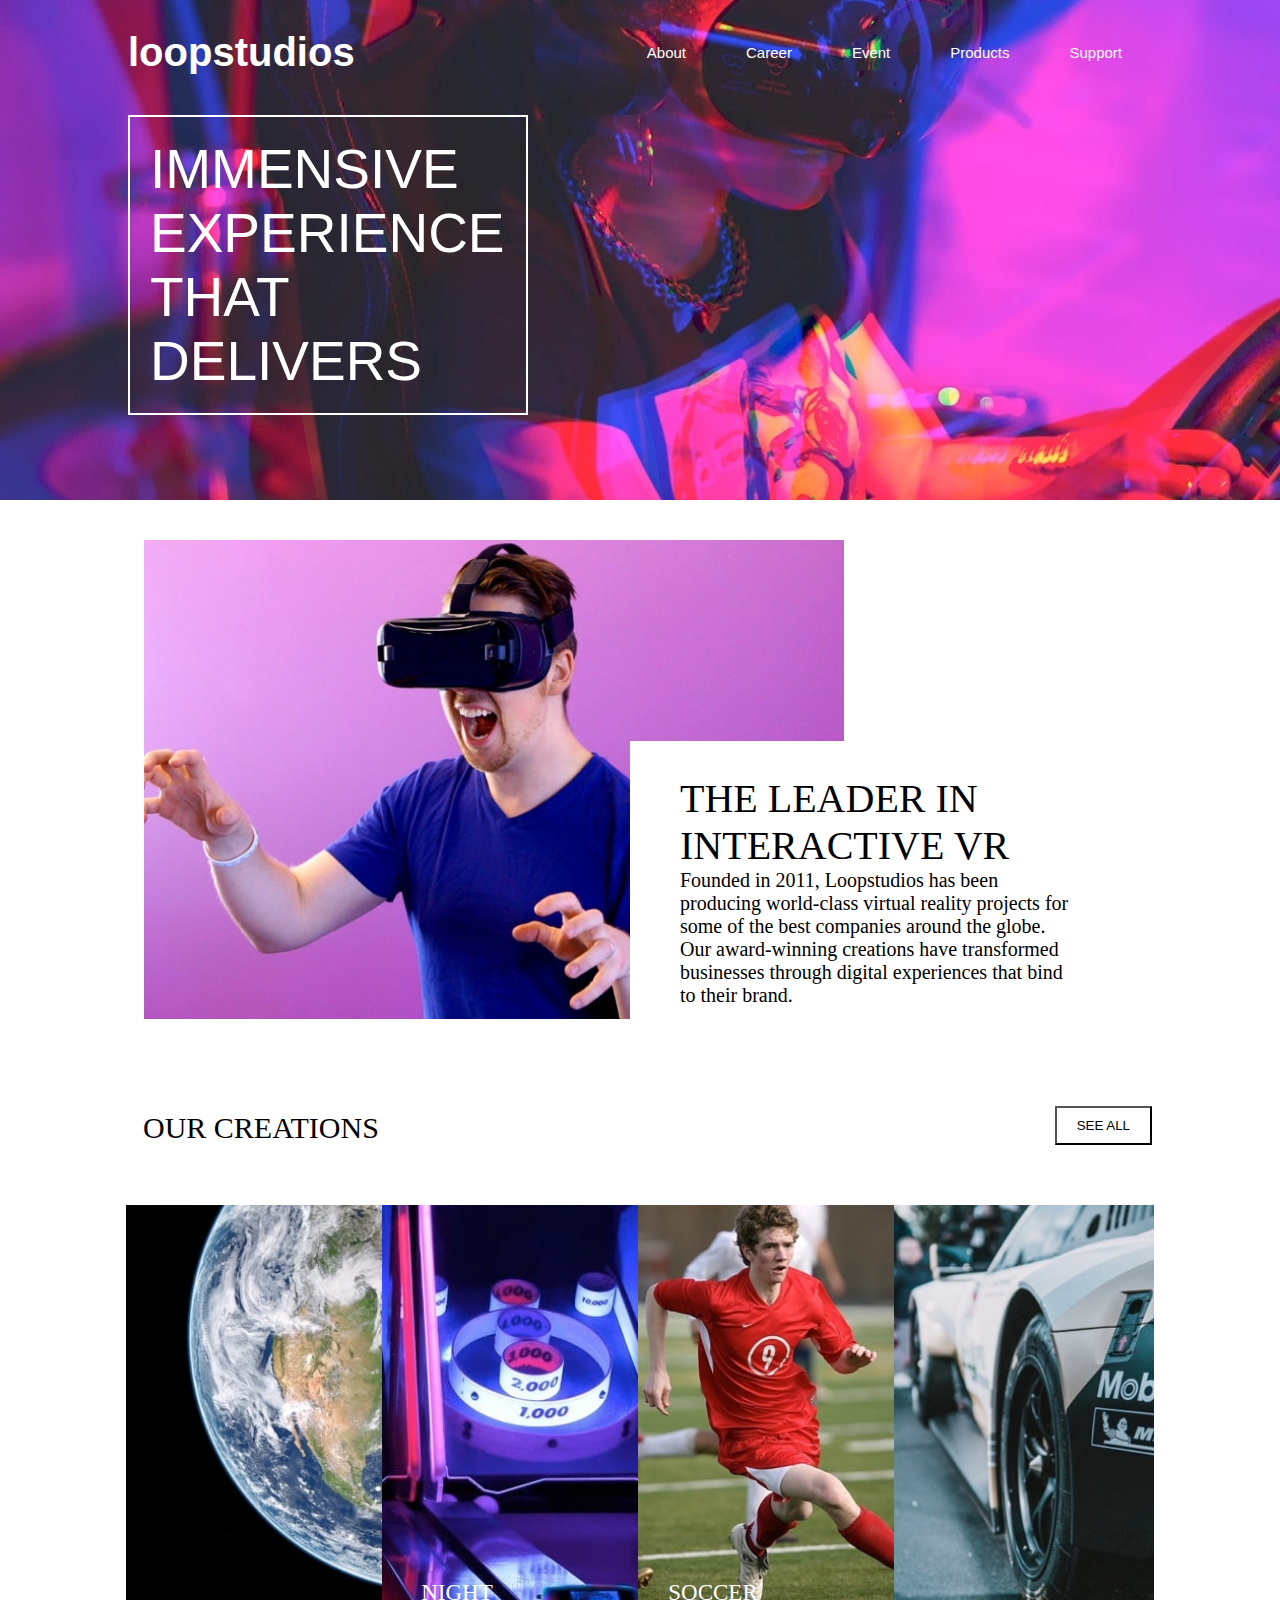
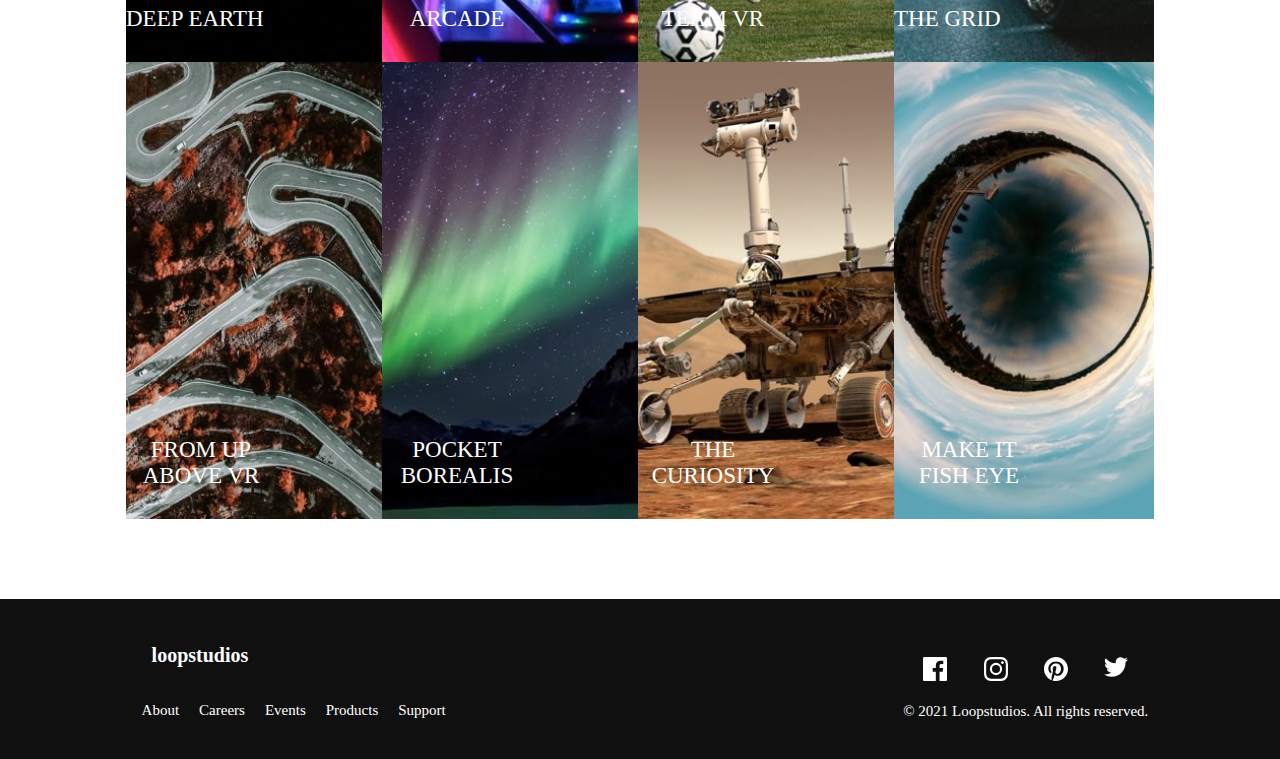
<file: index.html>
<!DOCTYPE html>
<html lang="en">
<head>
    <meta charset="UTF-8">
    <meta http-equiv="X-UA-Compatible" content="IE=edge">
    <meta name="viewport" content="width=device-width, initial-scale=1.0">
    <link rel="stylesheet" href="studio.css">
    <title>Document</title>
</head>
<body>
    <header class="header" id="home">
        <nav class="nav">
            <div class="nav-logo"><h1>loopstudios</h1></div>
            <div class="nav-menu">
                <div class="menu-bar">
                    <span class="line--1"> </span>
                    <span class="line--2"> </span>
                    <span class="line--3"> </span>
                </div>
                <div class="menu-list">
                    <div class="close">
                        <svg width="20" height="20" xmlns="http://www.w3.org/2000/svg"><path d="M17.778.808l1.414 1.414L11.414 10l7.778 7.778-1.414 1.414L10 11.414l-7.778 7.778-1.414-1.414L8.586 10 .808 2.222 2.222.808 10 8.586 17.778.808z" fill="#FFF" fill-rule="evenodd"/></svg>
                    </div>
                    <ul class="list">
                        <li><a class='link' href="#about">About</a></li>
                        <li><a class='link' href="#about">Career</a></li>
                        <li><a class='link' href="#products">Event</a></li>
                        <li><a class='link' href="#products">Products</a></li>
                        <li><a class='link' href="#contact">Support</a></li>
                    </ul>
                </div>

            </div>
        </nav>
        <div class="page-container">
            <div class="page-heading">
                <h1>IMMENSIVE EXPERIENCE THAT DELIVERS</h1>
            </div>
        </di>
    </header>
    <main class="main">
      <div class="about-container" id="about">
        <div class="about-image-container">
            <picture>
                <source media ="(min-width:500px)" srcset="loopstudios-landing-page-main/images/desktop/image-interactive.jpg">
                <img src="loopstudios-landing-page-main/images/mobile/image-interactive.jpg" alt="Image-hero">
            </picture>
        </div>
        <div class="about-text-container">
            <div class="text-heading">
                <p>THE LEADER IN INTERACTIVE VR</p>
            </div>
            <div class="text-paragraph">
                <p>Founded in 2011, Loopstudios has been producing world-class virtual reality 
                    projects for some of the best companies around the globe. Our award-winning 
                    creations have transformed businesses through digital experiences that bind 
                    to their brand.</p>
            </div>
        </div>
      </div>  
      <div class="creation-container " id="products">
        <div class="creation-heading">
            <div class="our-creation">  
                <p>OUR CREATIONS</p>
            </div>
        </div>
        <div class="image-grid-container">
            <div class="image-container">
                <picture class="image">
                    <source media="(min-width:700px)" srcset="loopstudios-landing-page-main/images/desktop/image-deep-earth.jpg">
                    <img src="loopstudios-landing-page-main/images/mobile/image-deep-earth.jpg" alt="Earth-image">
                    <p class="text">DEEP EARTH</p>
                </picture>
                
            </div>
            <div class="image-container">
                <picture class="image">
                    <source media="(min-width:700px)" srcset="loopstudios-landing-page-main/images/desktop/image-night-arcade.jpg">
                    <img src="loopstudios-landing-page-main/images/mobile/image-night-arcade.jpg" alt="Night-arcade">
                    <p class="text">NIGHT ARCADE</p>
                </picture>
                
            </div>
            <div class="image-container">
                <picture class="image">
                    <source media="(min-width:700px)" srcset="loopstudios-landing-page-main/images/desktop/image-soccer-team.jpg">
                    <img src="loopstudios-landing-page-main/images/mobile/image-soccer-team.jpg" alt="Soccer-team">
                    <p class="text">SOCCER TEAM VR</p>
                </picture>
                
            </div>
            <div class="image-container">
                <picture class="image">
                    <source media="(min-width:700px)" srcset="loopstudios-landing-page-main/images/desktop/image-grid.jpg">
                    <img src="loopstudios-landing-page-main/images/mobile/image-grid.jpg" alt="Grid">
                    <p class="text">THE GRID</p>
                </picture>

            </div>
            <div class="image-container">
                <picture class="image">
                    <source media="(min-width:700px)" srcset="loopstudios-landing-page-main/images/desktop/image-from-above.jpg">
                    <img src="loopstudios-landing-page-main/images/mobile/image-from-above.jpg" alt="From-up-above">
                    <p class="text">FROM UP ABOVE VR</p>
                </picture>

            </div>
            <div class="image-container">
                <picture class="image">
                    <source media="(min-width:700px)" srcset="loopstudios-landing-page-main/images/desktop/image-pocket-borealis.jpg">
                    <img src="loopstudios-landing-page-main/images/mobile/image-pocket-borealis.jpg" alt="Pocket-borealis">
                    <p class="text">POCKET BOREALIS</p>
                </picture>
                
            </div>
            <div class="image-container">
                <picture class="image">
                    <source media="(min-width:700px)" srcset="loopstudios-landing-page-main/images/desktop/image-curiosity.jpg"">
                    <img src="loopstudios-landing-page-main/images/mobile/image-curiosity.jpg" alt="The Curiosity">
                    <p class="text">THE CURIOSITY</p>
                </picture>
                
            </div>
            <div class="image-container">
                <picture class="image">
                    <source media="(min-width:700px)" srcset="loopstudios-landing-page-main/images/desktop/image-fisheye.jpg">
                    <img src="loopstudios-landing-page-main/images/mobile/image-fisheye.jpg" alt="Fish-eye">
                    <p class="text">MAKE IT FISH EYE</p>
                </picture>
                
            </div>

        </div>
        
        <div class="see-all">
            <button>SEE ALL</button>
        </div>
      </div>  
    </main>
    <footer class="footer" >
        <div class="loopstudios-container" id="contact">
            <div class="loopstudios">
                <h1>loopstudios</h1>
            </div>
            <div class="loopstudios-list">
                <ul>
                    <li> <a href="">About</a></li>
                    <li> <a href="">Careers</a></li>
                    <li> <a href="">Events</a></li>
                    <li> <a href="">Products</a></li>
                    <li> <a href="">Support</a></li>
                </ul>
            </div>
        </div>
        <div class="contact-container">
            <div class="contact">
                <div><svg width="24" height="24" xmlns="http://www.w3.org/2000/svg"><path d="M22.675 0H1.325C.593 0 0 .593 0 1.325v21.351C0 23.407.593 24 1.325 24H12.82v-9.294H9.692v-3.622h3.128V8.413c0-3.1 1.893-4.788 4.659-4.788 1.325 0 2.463.099 2.795.143v3.24l-1.918.001c-1.504 0-1.795.715-1.795 1.763v2.313h3.587l-.467 3.622h-3.12V24h6.116c.73 0 1.323-.593 1.323-1.325V1.325C24 .593 23.407 0 22.675 0z" fill="#FFF" fill-rule="nonzero"/></svg></div>
                <div><svg width="24" height="24" xmlns="http://www.w3.org/2000/svg"><path d="M12 2.163c3.204 0 3.584.012 4.85.07 3.252.148 4.771 1.691 4.919 4.919.058 1.265.069 1.645.069 4.849 0 3.205-.012 3.584-.069 4.849-.149 3.225-1.664 4.771-4.919 4.919-1.266.058-1.644.07-4.85.07-3.204 0-3.584-.012-4.849-.07-3.26-.149-4.771-1.699-4.919-4.92-.058-1.265-.07-1.644-.07-4.849 0-3.204.013-3.583.07-4.849.149-3.227 1.664-4.771 4.919-4.919 1.266-.057 1.645-.069 4.849-.069zM12 0C8.741 0 8.333.014 7.053.072 2.695.272.273 2.69.073 7.052.014 8.333 0 8.741 0 12c0 3.259.014 3.668.072 4.948.2 4.358 2.618 6.78 6.98 6.98C8.333 23.986 8.741 24 12 24c3.259 0 3.668-.014 4.948-.072 4.354-.2 6.782-2.618 6.979-6.98.059-1.28.073-1.689.073-4.948 0-3.259-.014-3.667-.072-4.947-.196-4.354-2.617-6.78-6.979-6.98C15.668.014 15.259 0 12 0zm0 5.838a6.162 6.162 0 100 12.324 6.162 6.162 0 000-12.324zM12 16a4 4 0 110-8 4 4 0 010 8zm6.406-11.845a1.44 1.44 0 100 2.881 1.44 1.44 0 000-2.881z" fill="#FFF" fill-rule="nonzero"/></svg></div>
                <div><svg width="24" height="24" xmlns="http://www.w3.org/2000/svg"><path d="M12 0C5.373 0 0 5.372 0 12c0 5.084 3.163 9.426 7.627 11.174-.105-.949-.2-2.405.042-3.441.218-.937 1.407-5.965 1.407-5.965s-.359-.719-.359-1.782c0-1.668.967-2.914 2.171-2.914 1.023 0 1.518.769 1.518 1.69 0 1.029-.655 2.568-.994 3.995-.283 1.194.599 2.169 1.777 2.169 2.133 0 3.772-2.249 3.772-5.495 0-2.873-2.064-4.882-5.012-4.882-3.414 0-5.418 2.561-5.418 5.207 0 1.031.397 2.138.893 2.738a.36.36 0 01.083.345l-.333 1.36c-.053.22-.174.267-.402.161-1.499-.698-2.436-2.889-2.436-4.649 0-3.785 2.75-7.262 7.929-7.262 4.163 0 7.398 2.967 7.398 6.931 0 4.136-2.607 7.464-6.227 7.464-1.216 0-2.359-.631-2.75-1.378l-.748 2.853c-.271 1.043-1.002 2.35-1.492 3.146C9.57 23.812 10.763 24 12 24c6.627 0 12-5.373 12-12 0-6.628-5.373-12-12-12z" fill="#FFF" fill-rule="nonzero"/></svg></div>
                <div><svg width="24" height="20" xmlns="http://www.w3.org/2000/svg"><path d="M24 2.557a9.83 9.83 0 01-2.828.775A4.932 4.932 0 0023.337.608a9.864 9.864 0 01-3.127 1.195A4.916 4.916 0 0016.616.248c-3.179 0-5.515 2.966-4.797 6.045A13.978 13.978 0 011.671 1.149a4.93 4.93 0 001.523 6.574 4.903 4.903 0 01-2.229-.616c-.054 2.281 1.581 4.415 3.949 4.89a4.935 4.935 0 01-2.224.084 4.928 4.928 0 004.6 3.419A9.9 9.9 0 010 17.54a13.94 13.94 0 007.548 2.212c9.142 0 14.307-7.721 13.995-14.646A10.025 10.025 0 0024 2.557z" fill="#FFF" fill-rule="nonzero"/></svg></div>
            </div>
            <div class="copy-right">
                <p>© 2021 Loopstudios. All rights reserved.</p>
            </div>
        </div>
    </footer>
    <script src="studio.js">

    </script><script type="text/javascript">
        (function(d, t) {
            let v = d.createElement(t), s = d.getElementsByTagName(t)[0];
            v.onload = function() {
            window.voiceflow.chat.load({
                verify: { projectID: '65a2c1fd491fd25e50538871' },
                url: 'https://general-runtime.voiceflow.com',
                versionID: 'production'
        });
      }
        v.src = "https://cdn.voiceflow.com/widget/bundle.mjs"; v.type = "text/javascript"; 
        s.parentNode.insertBefore(v, s);
        })(document, 'script');
    </script>

    <!-- <script type ='text/javascript'>
        (function(d,t){
            let v = d.createElement(t),s = d.getElementsByTagName(t)[0];
            v.onload = function() {
                window.voiceflow.chat.load({
                    verify:{projectID:'65521f17d549fb0007081182'},
                    url: 'https://general-runtime.voiceflow.com',
                    versionID:'production'
                })
            }
            v.src= "https://cdn.voiceflow.com/widget/bundle.mjs";
            v.type = "text/javascript";
            s.parentNode.insertBefore(v,s);
        })
        (document,'script')
    </script> -->
</body>
</html>
</file>
<file: studio.css>
:root {
    --white:hsl(0, 0%, 100%);
    --black: hsl(0, 0%, 0%);
    --darkgrey: hsl(0, 0%, 55%);
    --very-dark-grey:hsl(0, 0%, 41%);
}

*,*::before,*::after{
    margin:0;
    padding:0;
    box-sizing:inherit;
}


html{
    font-size:62.5%;
    margin:0;
    padding:0;
    box-sizing: border-box;
}

body{
    padding:0;
    margin:0;
    box-sizing: border-box;
}

.header{
    width:100%;
    min-height:50rem;
    display:flex;
    flex-flow:column nowrap;
    justify-content:flex-start;
    align-items: center;
    color:white;
    background: url('loopstudios-landing-page-main/images/desktop/image-hero.jpg');
    background-repeat:no-repeat;
    box-sizing: border-box;
    
}

.nav{
    width:80%;
    height:20%;
    display:flex;
    flex-flow:row nowrap;
    justify-content:space-between;
    align-items:center;
    background-color:transparent; 
    box-sizing:border-box;
    margin:3rem 0 0 0;
}

.nav-logo{
    font-size:2rem;
    font-family:'Lucida Sans', 'Lucida Sans Regular', 'Lucida Grande', 'Lucida Sans Unicode', Geneva, Verdana, sans-serif;
    z-index:1;
}


.nav-menu{
    display:flex;
    flex-flow:row nowrap;
    justify-content:space-between;
    align-items:center;
    
}

.menu-bar{
    display:none;
    flex-flow:column nowrap;
    position:relative;
    width:3rem;
    height:3rem;
    background-color:transparent;

}

.close{
    display:none;
}

.menu-bar span{
    width:100%;
    padding:.1rem;
    border-radius:1rem;
    margin:.5rem 0;
    background-color: white;
}

.menu-list{
    display:flex;
    max-width:100%;
    box-sizing: border-box;

}

.menu-list ul{
    display:flex;
    justify-content:space-between;
    align-items:center;
    transform: translate(0%)
}
.menu-list ul li{
    list-style-type: none;
    position: relative;
    padding:1rem;
    width:100%;
    margin:0 2rem;
    box-sizing:border-box;
}

.menu-list ul li a{
    padding:1rem 0;
    position:relative;
    text-decoration: none;
    font-size:1.5rem;
    font-family: 'Lucida Sans', 'Lucida Sans Regular', 'Lucida Grande', 'Lucida Sans Unicode', Geneva, Verdana, sans-serif;
    color:white;
    font-weight:400;
    box-sizing: border-box;
}


.menu-list ul li a::before{
    content:'';
    position:absolute;
    bottom:0;
    transition: 0.5s all;
    width:0;

}

.menu-list ul li:hover a::before{
    width:100%;
    padding:.1rem 2rem;
    border-radius:1rem;
    background-color:white;

}





.page-container{
    display: flex;
    width:80%;
    flex-flow:row nowrap;
    justify-content:space-between;
    align-items:baseline;
    box-sizing: border-box;


}

.page-heading{
    display:flex;
    align-self:flex-start;
    max-width:40rem;
    padding:2rem;
    margin:4rem 0 0 0;
    height:auto;
    justify-content: center;
    align-items: center;
    border: .2rem solid white;
}

.page-heading h1{
    font-size:5.5rem;
    align-self:center;
    font-weight:50;
    font-family:'Lucida Sans', 'Lucida Sans Regular', 'Lucida Grande', 'Lucida Sans Unicode', Geneva, Verdana, sans-serif
}


.main{
    width:100%;
    height:auto;
    display:flex;
    flex-flow:column nowrap;
    justify-content:center;
    align-items:center;
    box-sizing: border-box;
}

.about-container{
    display:flex;
    position:relative;
    flex-flow:row nowrap;
    justify-content:center;
    align-items:center;
    width:100%;
    margin:2rem 0;
    padding:2rem;
    height:auto;
    box-sizing:border-box;
}

.about-image-container{
    display:flex;
    min-width:80%;

}

.about-image-container picture img{
    max-width:70rem;
}

.about-text-container{
    display:flex;
    flex-flow:column nowrap;
    justify-content: center;
    align-items:center;
    max-width:50rem;
    height:100%;
    right:15rem;
    bottom:0;
    position:absolute;
    height:30rem;
    background:white;
    align-self:baseline;
    background-color:white;
    box-sizing: border-box;
}

.text-heading{
    display:flex;
    width:80%;
    justify-content: center;
    align-items: center;
    font-size:4rem;
    font-weight:100;
}

.text-heading p{
    align-items:center;
    text-justify: auto;
    font-size:4rem;
}

.text-paragraph{
    display:flex;
    width:80%;
    justify-content: center;
    align-items:center;
    font-size:2rem;
    text-justify:auto;
}

.creation-container{
    display:flex;
    width:80%;
    position:relative;
    flex-flow:column nowrap;
    justify-content: center;
    align-items: center;
    box-sizing:border-box;
    padding: 0 0 5rem 0;
    margin:0 0 3rem 0;
}

.creation-heading{
    position:relative;
    width:100%;
    padding: 2rem 0 3rem 0;
    margin:2.5rem;
}


.our-creation{
    font-size:3rem;
    margin:.5rem;

}

.our-creation p{
    margin: 0 0 0 1rem;
}

.image-grid-container{
    display:grid;
    width:100%;
    grid-template-rows:repeat(2,1fr);
    grid-template-columns:repeat(4, 1fr);
    align-self:center;
    
}

.image-container{
    display:flex;
    flex-flow:column nowrap;
    position: relative;
    min-width:20rem;
    justify-content: center;
    align-items:center;
    box-sizing: border-box;
}

.image img{
    position:relative;
    width:26rem;

}

.image{
    display:flex;
    position:relative;
    flex-flow:column nowrap;
    justify-content: center;
    align-self:center;
}

.text{
    position:absolute;
    max-width:15rem;
    text-align:center;
    text-justify:auto;
    bottom:3rem;
    color:white;
    font-size:2.3rem;
    z-index:1;
    
}

.see-all{
    position:absolute;
    display:flex;
    flex-flow:row nowrap;
    margin:4.5rem 0 0 0;
    top:0;
    right:0;
}

.see-all button{
    padding: 1rem 2rem;
    position: relative;
    background-color: white;

}

.see-all button:hover{
    color:white;
    font-weight:700;
    background-color: rgb(17, 16, 16);
    opacity:.9;
}

.footer{
    display:flex;
    color:white;
    flex-flow:row nowrap;
    justify-content:space-evenly;
    align-items:center;
    max-width:100%;
    padding:2rem 0;
    min-height:16rem;
    background-color:rgb(17, 16, 16);
    box-sizing:border-box;
}

.loopstudios-container{
    width:auto;
    display:flex;
    width:50vw;
    flex-flow:column nowrap;
}

.loopstudios{
    display:flex;
    margin:2rem;

}

.loospstudio-list{
    display:flex;
    justify-content:space-between;
}
.loopstudios-list ul{
    display:flex;
    flex-flow:row nowrap;
    justify-content:flex-start;
    align-items:center;
}

.loopstudios-list ul li{
    list-style-type:none;
    margin:1rem;
    padding:.5rem 0 .5rem 0;

}

.loopstudios-list ul li a{
    color:white;
    text-decoration:none;
    font-size:1.5rem;
}

.loopstudios-list ul li a:hover{
    color:#777;

}

.contact-container{
    display:flex;
    flex-flow:column nowrap;
    justify-content: space-around;
    margin:0;   
}

.contact{
    display:flex;
    flex-flow:row nowrap;
    justify-content: space-between;
    margin:2rem;
}

svg:hover path{
    fill:#777;
}

.copy-right{
    display:flex;
    margin: 0;
}

.copy-right{
    font-size:1.5rem;

}



@media screen and (max-width:950px) {


    .nav-logo{
        font-size:1.5rem;
    }
    .menu-bar{
        display:flex;
    }

    .menu-list{
        display:none;
        position:fixed;
        right:0;
        top:0;
        margin:0;
        padding:0;
        width:100%;
        flex-flow:column nowrap;
        height:100vh;
        justify-content: center;
        align-items: center;
        background-color:black;
        transform: translate(100%);
        opacity: 0;
        z-index:2;
    }

    .close{
        display:flex;
        position:absolute;
        top:5rem;
        right:5rem;

    }


    .menu-list ul{
        display:flex;
        flex-flow:column nowrap;
        align-self:flex-start;
        margin:0 0 0 2rem;
    }

    .menu-list ul li a{
        font-size:3em;
        font-weight:100;
    }

    .page-heading h1{
        font-size:4.5rem;
    }

    .about-container{
        flex-flow:column nowrap;
        justify-content: space-between;
        width:100%;
        margin:0;
        padding: 4rem 3rem 0 ; 
        box-sizing: border-box;  
    }

    .about-text-container{
        right:0;
    }

    .creation-container{
        width:85%;
    }

    .about-text-container{
        padding:0;
        position:relative;
        max-width: 100%;   
    }

    .about-image-container picture img{
        max-width:100%;
    }
    
    .text-heading{
        text-align:center;
    }
    
    .text-paragraph{
        text-align:center;
        margin:2rem 0 0 0;
    }

    .image-grid-container{
        display:grid;
        grid-gap:0;
        grid-template-rows:repeat(3,1fr);
        grid-template-columns:repeat(3,1fr);
    }

    .image-container{
        display:flex;
        position: relative;
        min-width:20rem;
        align-self:center;
    }

    .image img{
        position:aboslute;
        max-width:26rem;
    
    }
    
}

@media screen and (max-width:700px){

    .header{
        margin:0;
    }

    .about-container{
        width:90vw;
    }

    .page-heading{
        display:flex;
        flex-flow:row nowrap;
        justify-content:flex-start;
        align-items:flex-start;
    }
    .creation-container{
        justify-content: flex-start;
        align-content:flex-start;
    }

    .our-creation{
        display:flex;
        width:100%;
        justify-content: center;
        align-items:center;
        box-sizing: border-box;
    }

    .image-grid-container{
        display:flex;
        flex-flow:column nowrap;
        justify-content: center;
        align-items:center;
        width:100%;
        box-sizing:border-box;
        
    }
    .image-container{
        min-width:100%;
        align-self: center;
        display:flex;
        flex-flow:column nowrap;
        box-sizing:border-box;

    }

    .image-container .image img{
        min-width:40rem;

    }

    .see-all{
        position: relative;
    }
    .footer{
        justify-content:space-around;
    }

    .footer{
        flex-flow:column nowrap;
        justify-content: center;
        align-items:center;
        
    }

    .loopstudios-container{
        width:100%;
    }

    .loopstudios{
        align-self:center;
        margin:2.5rem;
    }



    .loopstudios-list ul{
        flex-flow:column nowrap;
    }

}


@media  screen and (max-width: 501px) {
    .header{
        width:100%;
        background: url('loopstudios-landing-page-main/images/mobile/image-hero.jpg');
        background-repeat: no-repeat;
        box-sizing: border-box;
    }

    .main{
        width:100%;
        box-sizing: border-box;
    }

    .nav{
        width:95%;
    }

    .menu-bar{
        margin:1rem;
    }

    .page-container{
        max-width:100%;
        justify-content:center;
        align-items:center;
    }

    .page-heading{
        max-width:30rem;
        height:auto;

    }

    .about-image-container{
        position: relative;
    }

    .about-text-container{
        position: relative;
        height:auto;
    }

    .page-heading h1{
        font-size:2.5rem;
    }

    .text-heading{
        text-align:center;
        text-justify:center;
    }

    .text-heading p{
        font-size:2.5rem;
    }

    .text-paragraph{
        margin:2rem 0 0 0;
        font-size:1.4rem;
        text-align:center;
    }

    .our-creation{
        font-size:2rem;
    }

    .image-grid-container{
        display:flex;
        flex-flow:column nowrap;
        justify-content:center;
        align-items: center;
        align-self:center;
        width:100%;
        margin:0;
        padding:0;
        box-sizing: border-box;

    }

    .image-container{
        max-width:100%;
        box-sizing: border-box;
    }

    .image{
        align-self:center;
    }

    .text{
        width:15rem;
        
        
    }

    .image-container .image img{
        min-width: 15rem;
        

    }


    footer{
        width:100vw;
    }

    svg{
        transform: scale(.8);
    }
}
</file>
